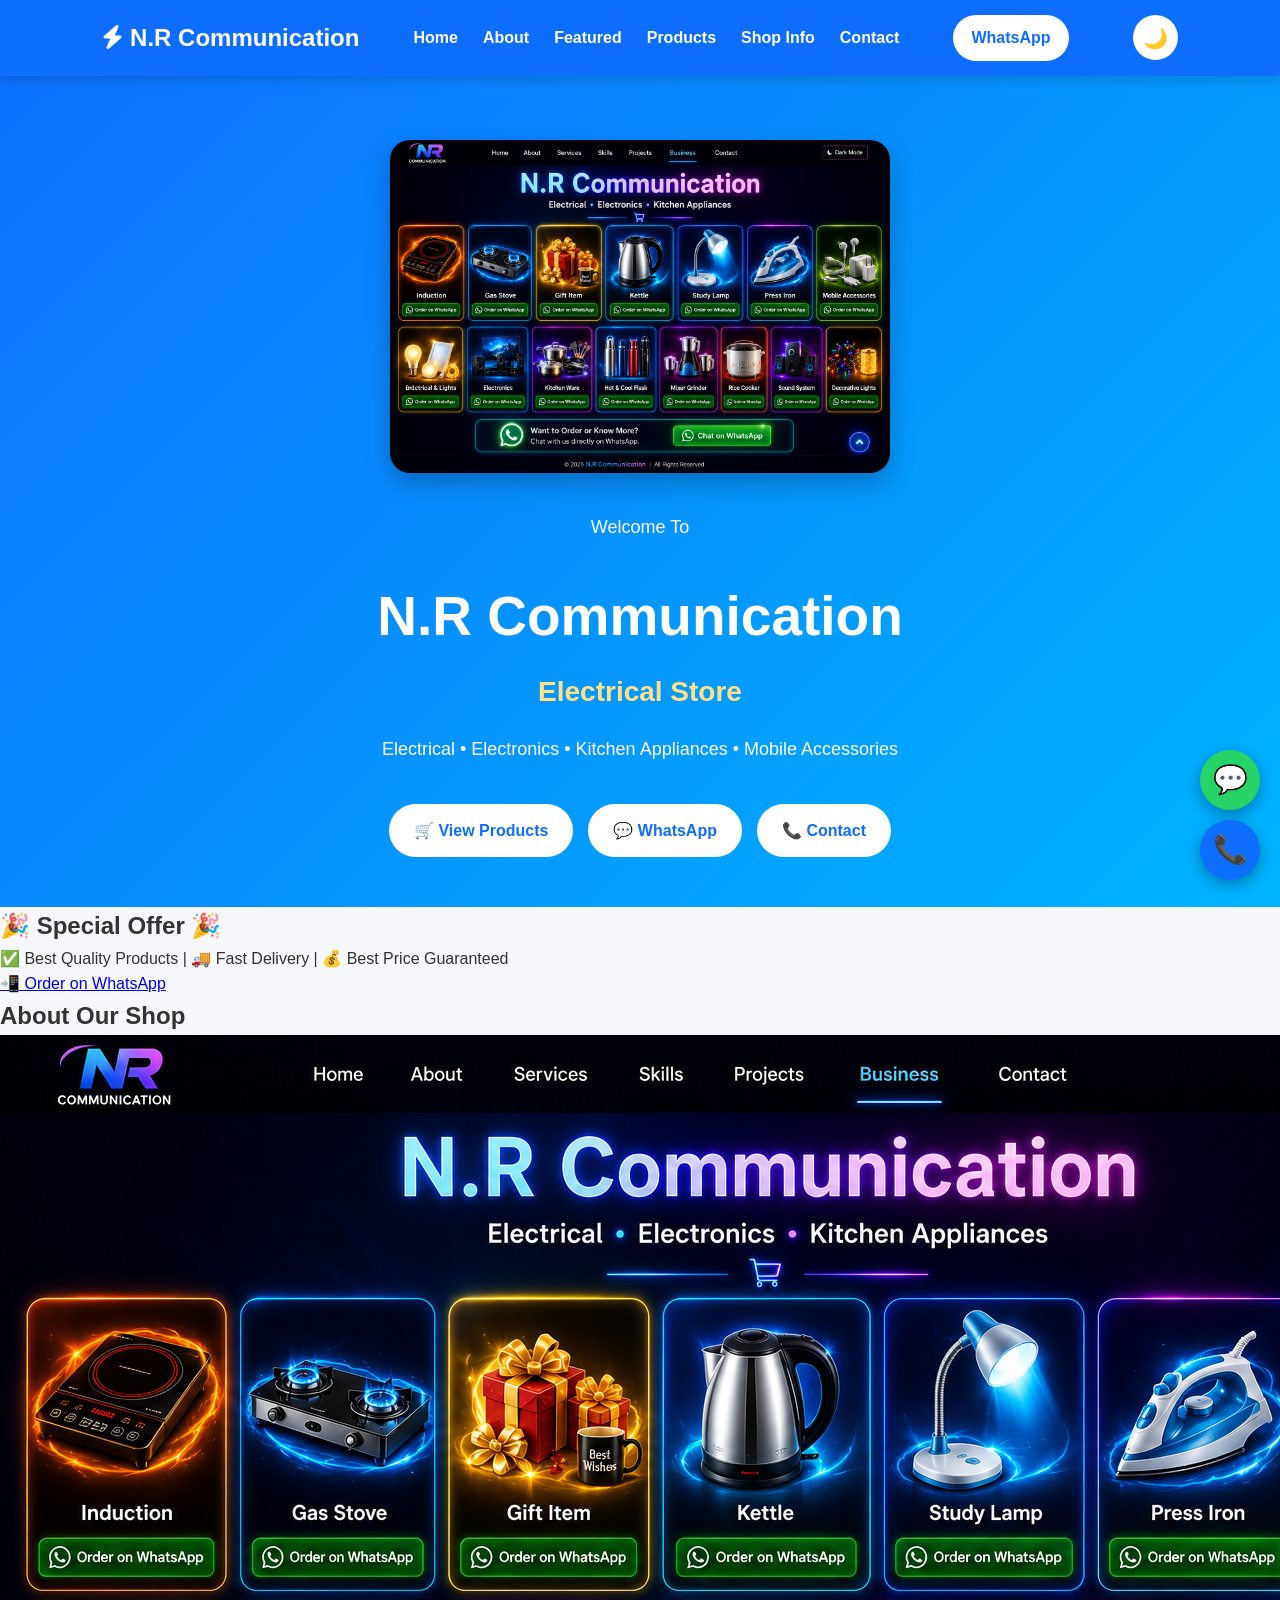
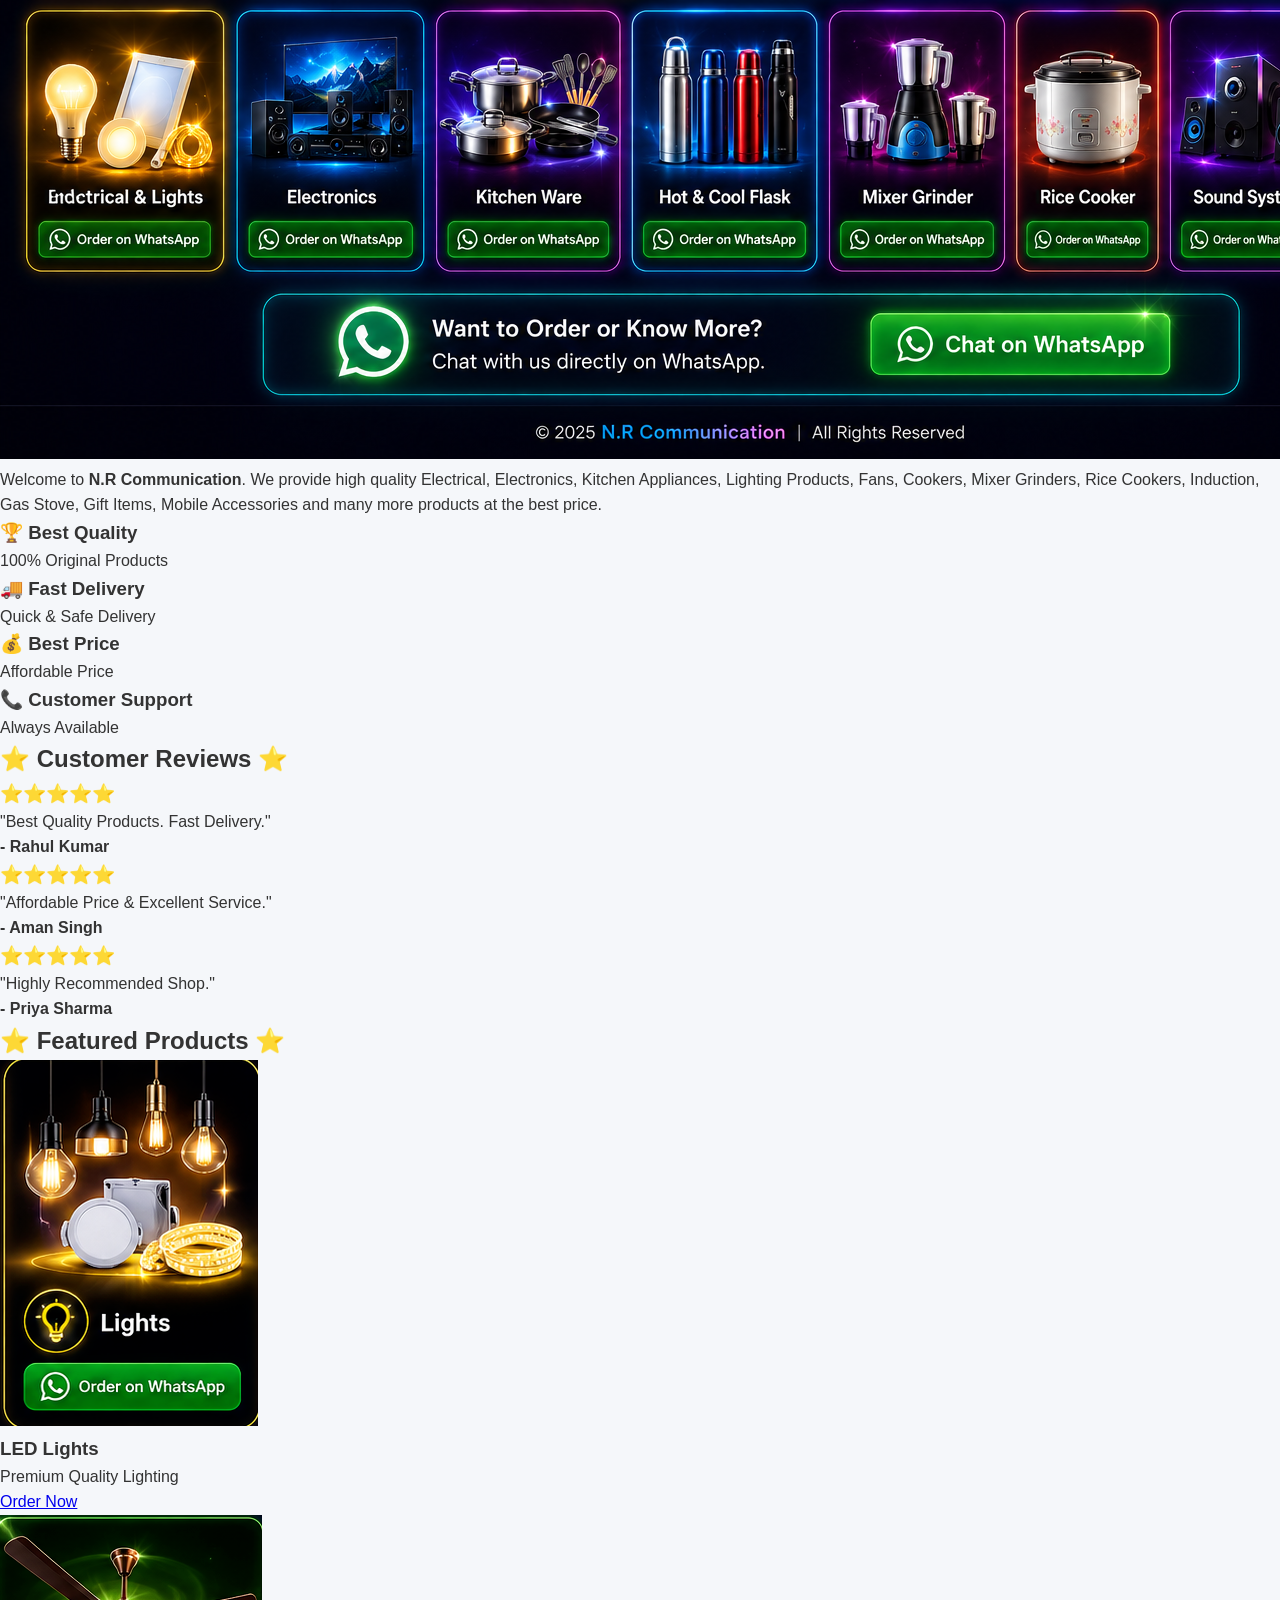
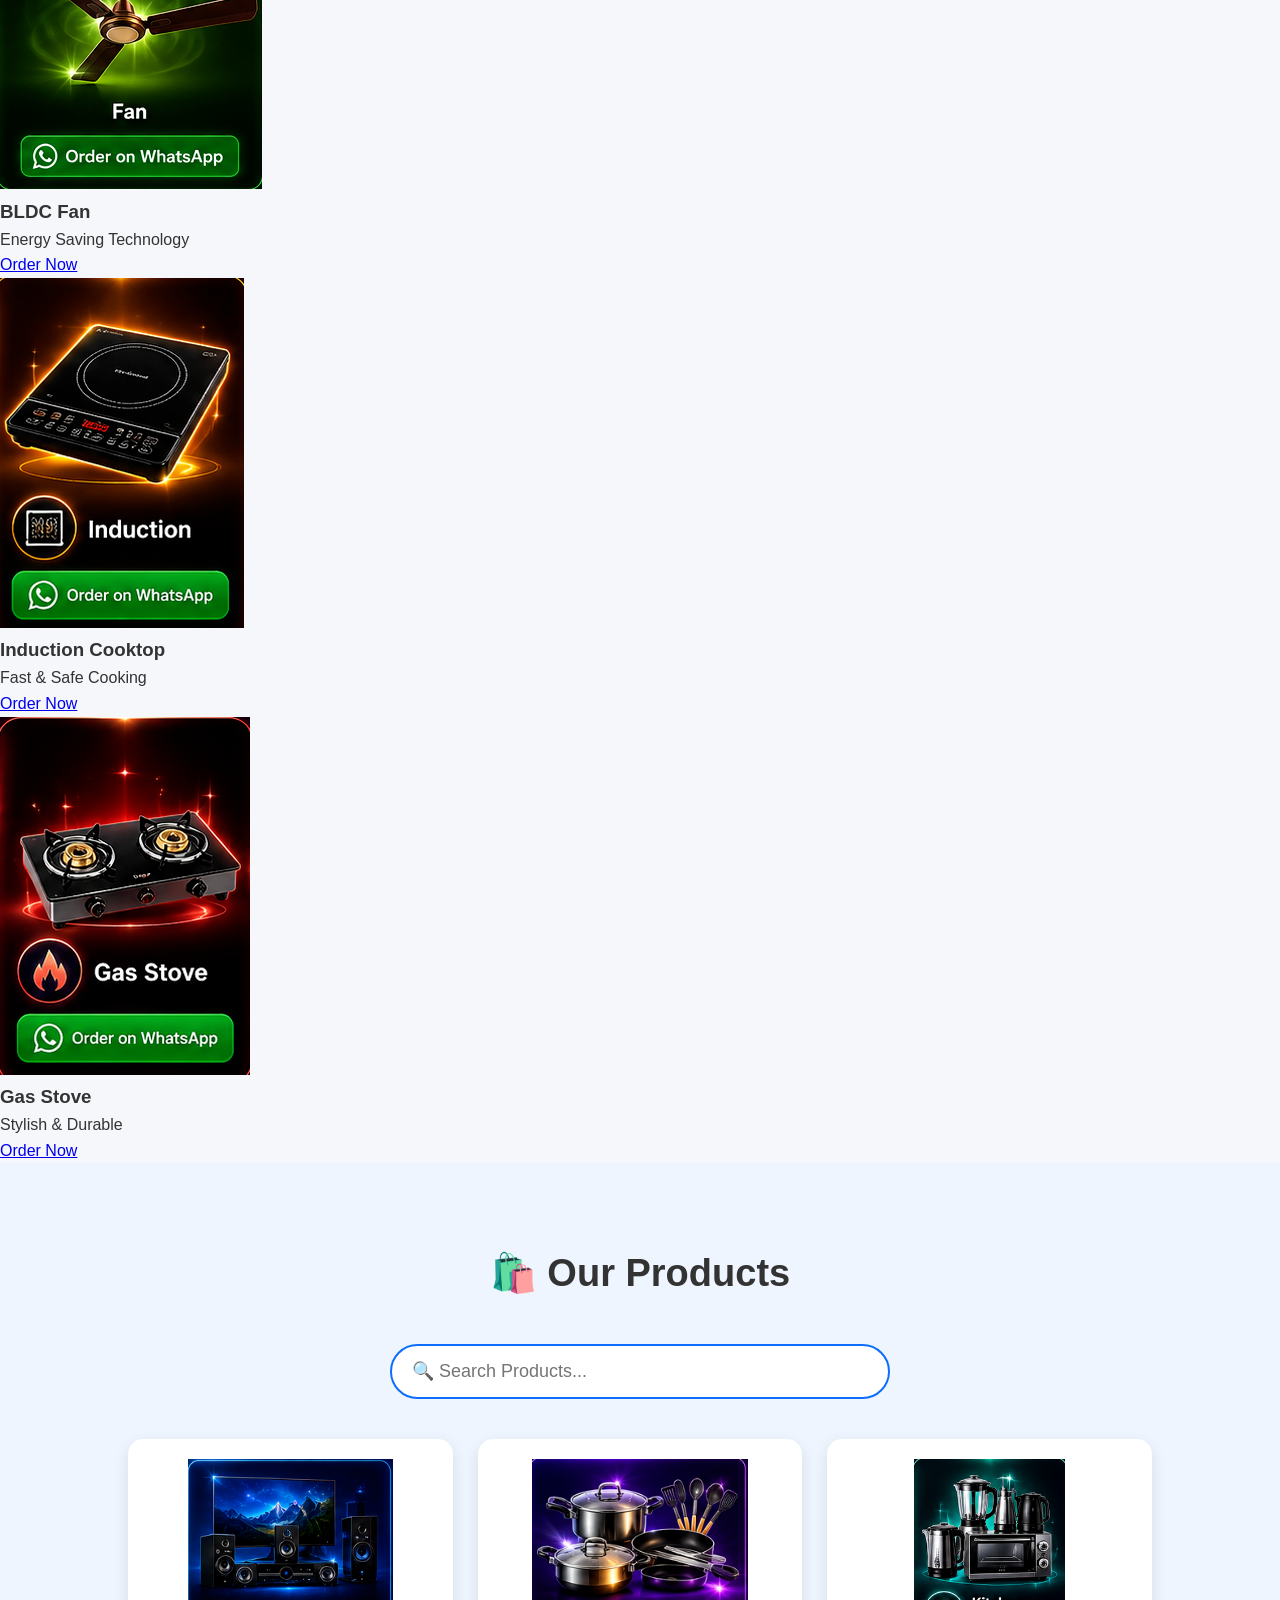
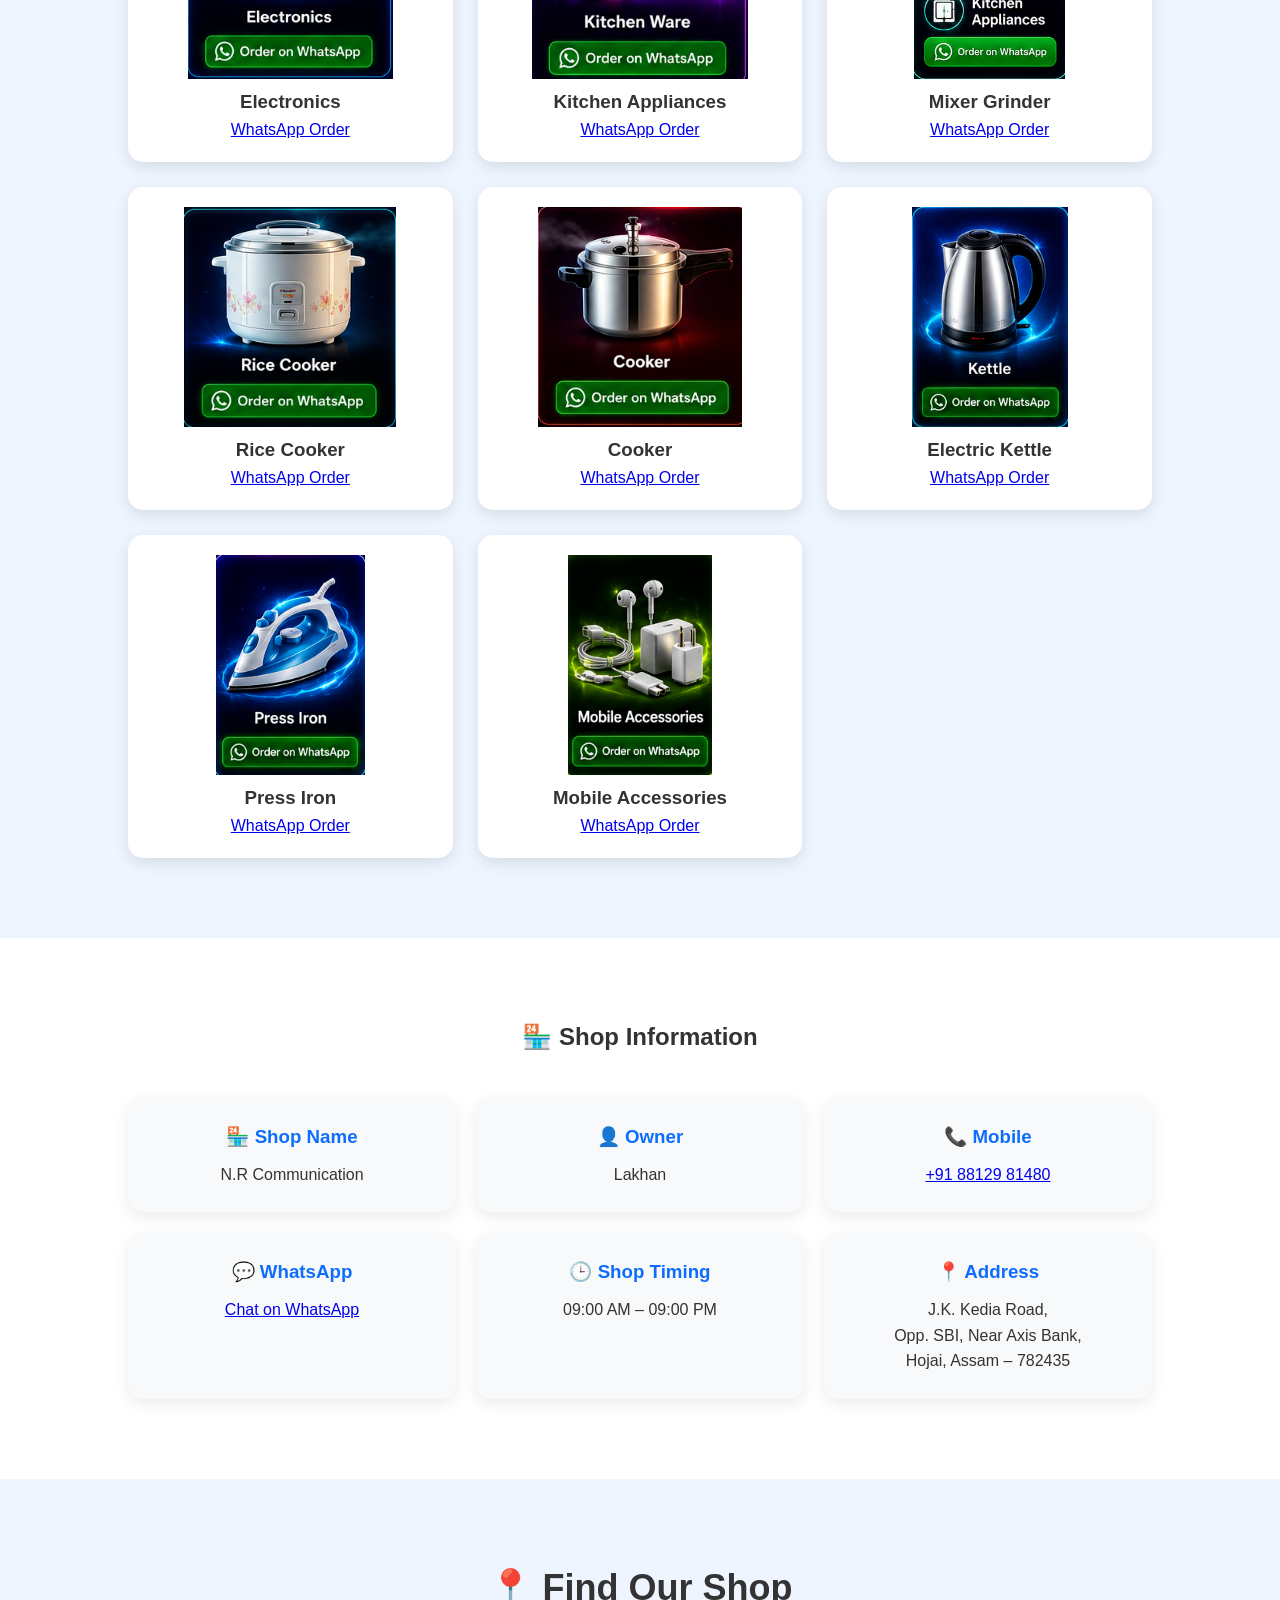
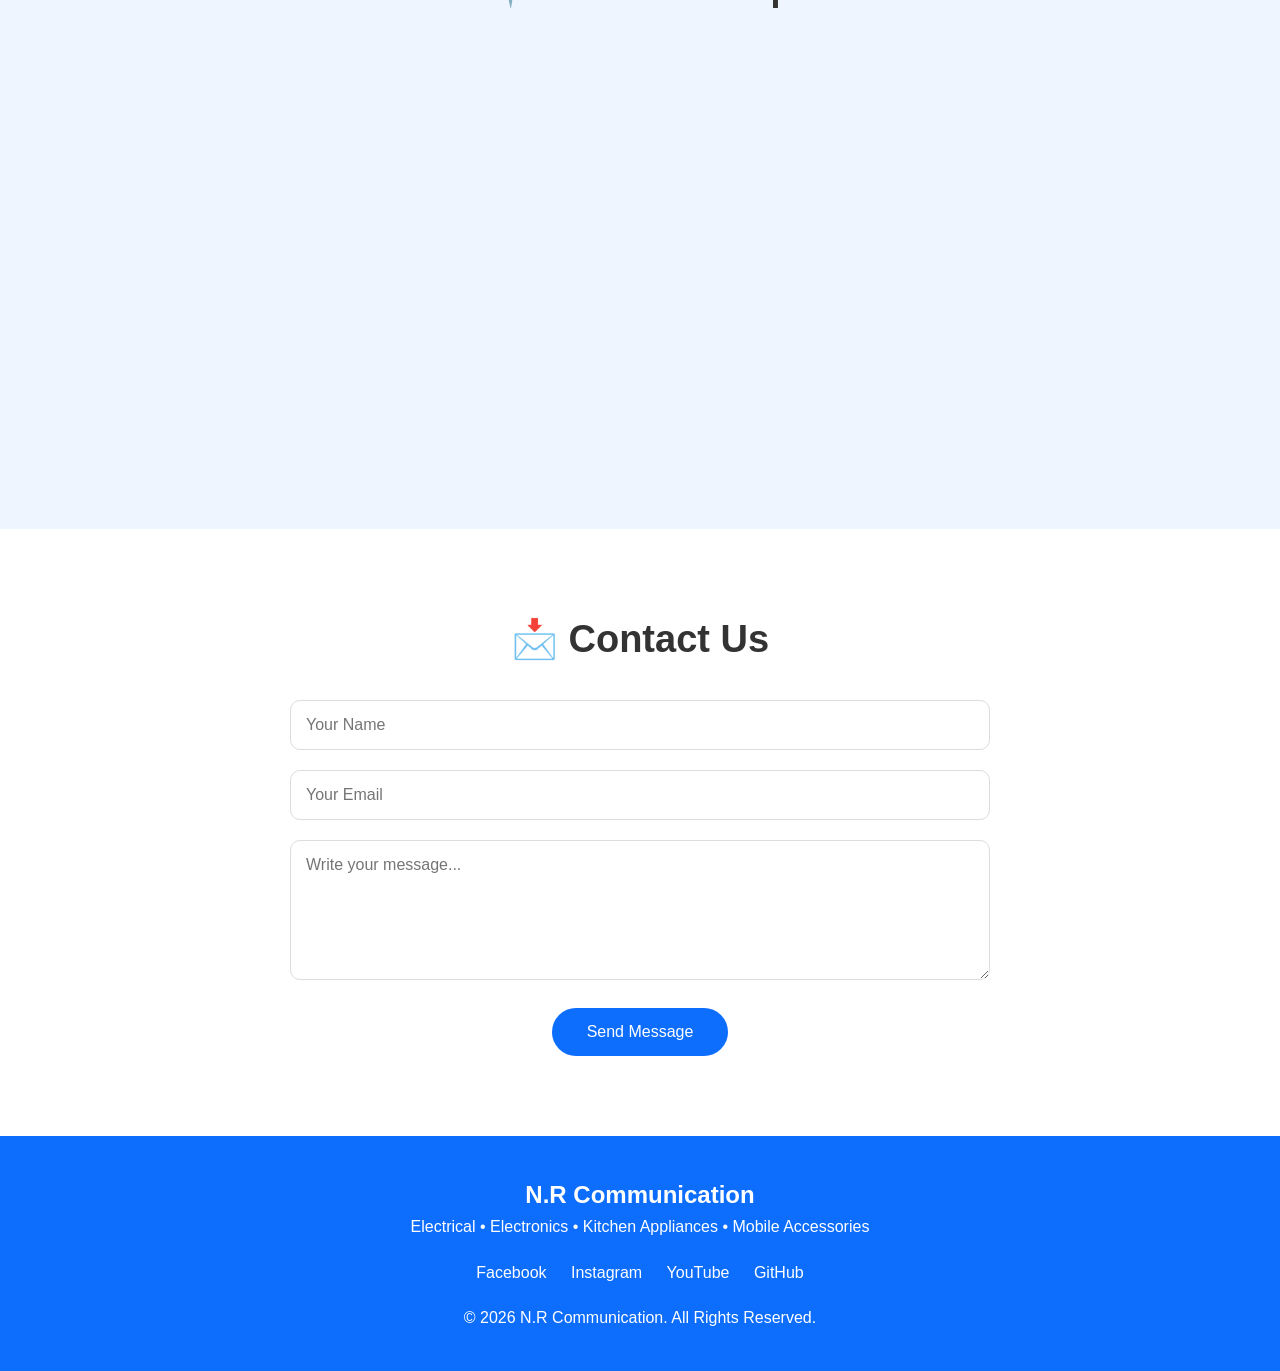
<file: index.html>
<!DOCTYPE html>
<html lang="en">

<head>

<meta charset="UTF-8">
<meta name="viewport" content="width=device-width, initial-scale=1.0">

<title>N.R Communication | Electrical & Electronics Store</title>

<link rel="stylesheet" href="style.css">

<link rel="stylesheet"
href="https://cdnjs.cloudflare.com/ajax/libs/font-awesome/6.5.2/css/all.min.css">

<link rel="stylesheet" href="https://unpkg.com/aos@2.3.4/dist/aos.css">

</head>

<body>

<!-- ================= NAVBAR ================= -->

<nav>

<div class="logo">
<i class="fa-solid fa-bolt"></i>
N.R Communication
</div>

<div class="menu-toggle" id="menu-toggle">
☰
</div>

<ul id="nav-menu">

<li><a href="#home">Home</a></li>

<li><a href="#about">About</a></li>

<li><a href="#featured">Featured</a></li>

<li><a href="#business">Products</a></li>

<li><a href="#shop-info">Shop Info</a></li>

<li><a href="#contact">Contact</a></li>

</ul>

<a href="https://wa.me/918812981480"
target="_blank"
class="nav-btn">

WhatsApp

</a>

<button id="dark-mode-toggle" class="dark-btn">
🌙
</button>

</nav>

<!-- ================= HERO ================= -->

<section id="home" class="hero">

<div id="particles-js"></div>

<div class="slider">

    <img class="slide active" src="image/shop.png" alt="Shop">

    <img class="slide" src="image/fan.png" alt="Fan">

    <img class="slide" src="image/induction.png" alt="Induction">

    <img class="slide" src="image/lights.png" alt="LED Lights">

</div>

<p class="welcome-text">Welcome To</p>

<h1>N.R Communication</h1>

<h2 id="typing"></h2>

<p>

Electrical • Electronics • Kitchen Appliances • Mobile Accessories

</p>

<div class="hero-buttons">

<a href="#featured" class="hero-btn">
🛒 View Products
</a>

<a href="https://wa.me/918812981480"
target="_blank"
class="hero-btn">

💬 WhatsApp

</a>

<a href="#contact"
class="hero-btn">

📞 Contact

</a>

</div>

</section>

<!-- ================= OFFER ================= -->

<section class="offer-banner">

<h2>🎉 Special Offer 🎉</h2>

<p>

✅ Best Quality Products |
🚚 Fast Delivery |
💰 Best Price Guaranteed

</p>

<a href="https://wa.me/918812981480"
target="_blank"
class="offer-btn">

📲 Order on WhatsApp

</a>

</section>
<!-- ================= ABOUT ================= -->

<section id="about" class="about" data-aos="fade-up">

<h2>About Our Shop</h2>

<img src="image/shop.png" alt="N.R Communication">

<p>

Welcome to <b>N.R Communication</b>.

We provide high quality Electrical, Electronics,
Kitchen Appliances, Lighting Products,
Fans, Cookers, Mixer Grinders,
Rice Cookers, Induction,
Gas Stove, Gift Items,
Mobile Accessories and many more products
at the best price.

</p>

<div class="about-box">

<div class="about-card">
<h3>🏆 Best Quality</h3>
<p>100% Original Products</p>
</div>

<div class="about-card">
<h3>🚚 Fast Delivery</h3>
<p>Quick & Safe Delivery</p>
</div>

<div class="about-card">
<h3>💰 Best Price</h3>
<p>Affordable Price</p>
</div>

<div class="about-card">
<h3>📞 Customer Support</h3>
<p>Always Available</p>
</div>

</div>

</section>

<!-- ================= CUSTOMER REVIEWS ================= -->

<section class="reviews" data-aos="fade-up">

<h2>⭐ Customer Reviews ⭐</h2>

<div class="review-container">

<div class="review-card">
<h3>⭐⭐⭐⭐⭐</h3>
<p>"Best Quality Products. Fast Delivery."</p>
<h4>- Rahul Kumar</h4>
</div>

<div class="review-card">
<h3>⭐⭐⭐⭐⭐</h3>
<p>"Affordable Price & Excellent Service."</p>
<h4>- Aman Singh</h4>
</div>

<div class="review-card">
<h3>⭐⭐⭐⭐⭐</h3>
<p>"Highly Recommended Shop."</p>
<h4>- Priya Sharma</h4>
</div>

</div>

</section>
<!-- ================= FEATURED PRODUCTS ================= -->

<section id="featured" class="featured" data-aos="zoom-in">

<h2>⭐ Featured Products ⭐</h2>

<div class="featured-box">

<div class="featured-card">
<img src="image/lights.png" alt="LED Lights">
<h3>LED Lights</h3>
<p>Premium Quality Lighting</p>
<a href="https://wa.me/918812981480" target="_blank" class="order-btn">
Order Now
</a>
</div>

<div class="featured-card">
<img src="image/fan.png" alt="BLDC Fan">
<h3>BLDC Fan</h3>
<p>Energy Saving Technology</p>
<a href="https://wa.me/918812981480" target="_blank" class="order-btn">
Order Now
</a>
</div>

<div class="featured-card">
<img src="image/induction.png" alt="Induction Cooktop">
<h3>Induction Cooktop</h3>
<p>Fast & Safe Cooking</p>
<a href="https://wa.me/918812981480" target="_blank" class="order-btn">
Order Now
</a>
</div>

<div class="featured-card">
<img src="image/gas-stove.png" alt="Gas Stove">
<h3>Gas Stove</h3>
<p>Stylish & Durable</p>
<a href="https://wa.me/918812981480" target="_blank" class="order-btn">
Order Now
</a>
</div>

</div>

</section>
<!-- ================= BUSINESS PRODUCTS ================= -->

<section id="business" class="business" data-aos="fade-right">

<h2>🛍️ Our Products</h2>
<div class="search-box">
    <input
        type="text"
        id="productSearch"
        placeholder="🔍 Search Products...">
</div>

<div class="business-box">

<div class="business-card">
<img src="image/electronics.png" alt="Electronics">
<h3>Electronics</h3>
<a href="https://wa.me/918812981480" target="_blank" class="order-btn">WhatsApp Order</a>
</div>

<div class="business-card">
<img src="image/kitchen.png" alt="Kitchen Appliances">
<h3>Kitchen Appliances</h3>
<a href="https://wa.me/918812981480" target="_blank" class="order-btn">WhatsApp Order</a>
</div>

<div class="business-card">
<img src="image/mixer.png" alt="Mixer Grinder">
<h3>Mixer Grinder</h3>
<a href="https://wa.me/918812981480" target="_blank" class="order-btn">WhatsApp Order</a>
</div>

<div class="business-card">
<img src="image/rice-cooker.png" alt="Rice Cooker">
<h3>Rice Cooker</h3>
<a href="https://wa.me/918812981480" target="_blank" class="order-btn">WhatsApp Order</a>
</div>

<div class="business-card">
<img src="image/cooker.png" alt="Cooker">
<h3>Cooker</h3>
<a href="https://wa.me/918812981480" target="_blank" class="order-btn">WhatsApp Order</a>
</div>

<div class="business-card">
<img src="image/kettle.png" alt="Electric Kettle">
<h3>Electric Kettle</h3>
<a href="https://wa.me/918812981480" target="_blank" class="order-btn">WhatsApp Order</a>
</div>

<div class="business-card">
<img src="image/press-iron.png" alt="Press Iron">
<h3>Press Iron</h3>
<a href="https://wa.me/918812981480" target="_blank" class="order-btn">WhatsApp Order</a>
</div>

<div class="business-card">
<img src="image/mobile-accessories.png" alt="Mobile Accessories">
<h3>Mobile Accessories</h3>
<a href="https://wa.me/918812981480" target="_blank" class="order-btn">WhatsApp Order</a>
</div>

</div>

</section>

<!-- ================= SHOP INFORMATION ================= -->

<section id="shop-info" class="shop-info" data-aos="fade-left">

<h2>🏪 Shop Information</h2>

<div class="shop-box">

<div class="shop-card">
<h3>🏪 Shop Name</h3>
<p>N.R Communication</p>
</div>

<div class="shop-card">
<h3>👤 Owner</h3>
<p>Lakhan</p>
</div>

<div class="shop-card">
<h3>📞 Mobile</h3>
<p><a href="tel:+918812981480">+91 88129 81480</a></p>
</div>

<div class="shop-card">
<h3>💬 WhatsApp</h3>
<p><a href="https://wa.me/918812981480" target="_blank">Chat on WhatsApp</a></p>
</div>

<div class="shop-card">
<h3>🕒 Shop Timing</h3>
<p>09:00 AM – 09:00 PM</p>
</div>

<div class="shop-card">
<h3>📍 Address</h3>
<p>
J.K. Kedia Road,<br>
Opp. SBI, Near Axis Bank,<br>
Hojai, Assam – 782435
</p>
</div>

</div>

</section>

<!-- ================= GOOGLE MAP ================= -->

<section class="map-section">

<h2>📍 Find Our Shop</h2>

<iframe
src="https://www.google.com/maps?q=Hojai%20Assam&output=embed"
width="100%"
height="400"
style="border:0;border-radius:15px;"
loading="lazy"
allowfullscreen>
</iframe>

</section>
<!-- ================= CONTACT ================= -->

<section id="contact" class="contact" data-aos="zoom-in-up">

<h2>📩 Contact Us</h2>

<form>

<input type="text"
placeholder="Your Name"
required>

<input type="email"
placeholder="Your Email"
required>

<textarea
placeholder="Write your message..."
rows="6"
required></textarea>

<button type="submit">
Send Message
</button>

</form>

</section>

<!-- ================= FOOTER ================= -->

<footer>

<h2>N.R Communication</h2>

<p>
Electrical • Electronics • Kitchen Appliances • Mobile Accessories
</p>

<div class="footer-social">

<a href="#">Facebook</a>

<a href="#">Instagram</a>

<a href="#">YouTube</a>

<a href="https://github.com/nrcommunation-tech" target="_blank">
GitHub
</a>

</div>

<p>
© 2026 N.R Communication. All Rights Reserved.
</p>

</footer>

<!-- Floating WhatsApp -->

<a href="https://wa.me/918812981480"
class="whatsapp-float"
target="_blank">

💬

</a>

<!-- Floating Call -->

<a href="tel:+918812981480"
class="call-float">

📞

</a>

<!-- JavaScript -->
<button id="topBtn" class="top-btn">
⬆️
</button>
<script src="https://unpkg.com/aos@2.3.4/dist/aos.js"></script>

<script src="script.js"></script>

</body>
</html>
</file>
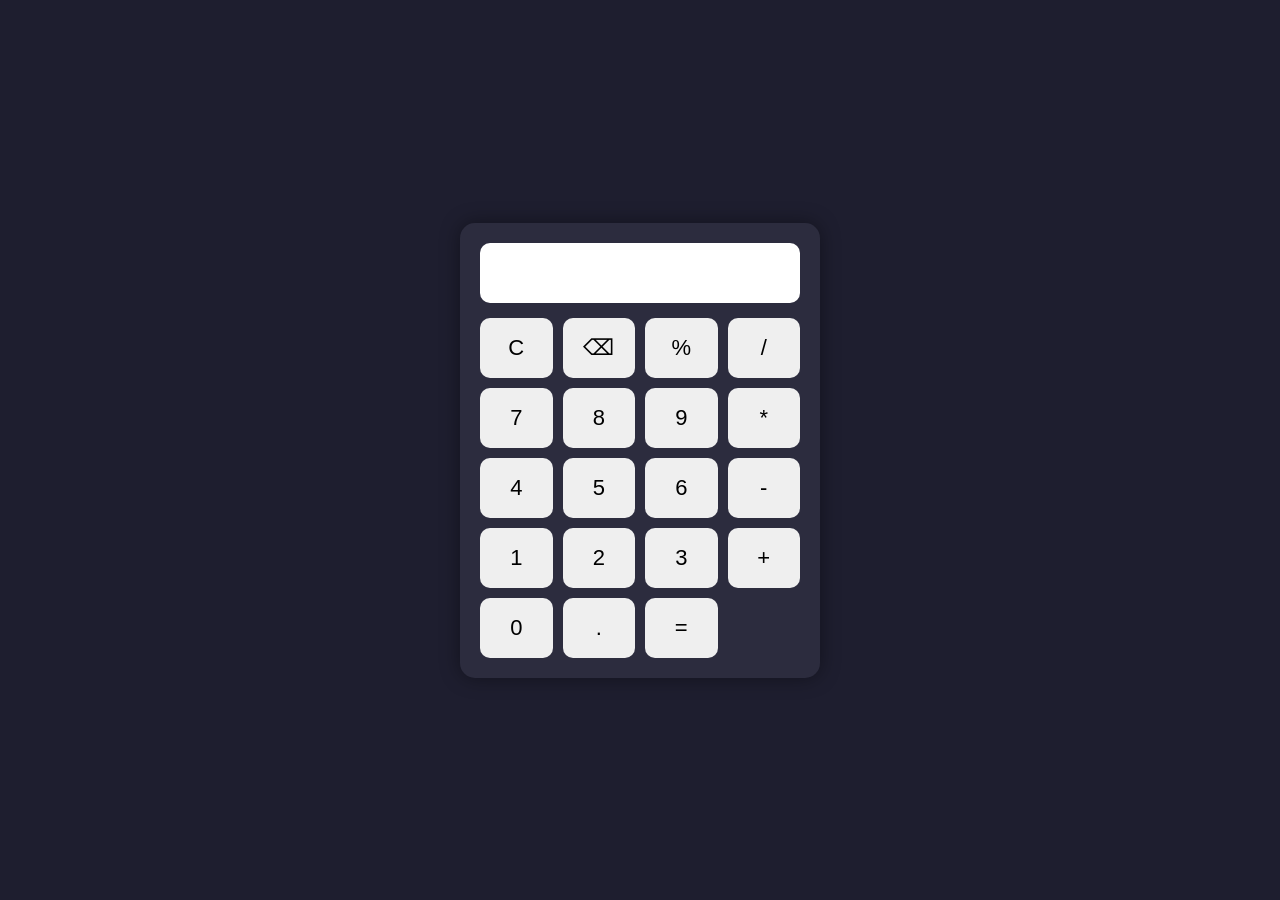
<file: calculator/index.html>
<!DOCTYPE html>
<html lang="en">
<head>
    <meta charset="UTF-8">
    <meta name="viewport" content="width=device-width, initial-scale=1.0">
    <title>Calculator</title>
    <link rel="stylesheet" href="style.css">
</head>
<body>

<div class="calculator">

    <input type="text" id="display" readonly>

    <div class="buttons">

        <button onclick="clearDisplay()">C</button>
        <button onclick="deleteLast()">⌫</button>
        <button onclick="appendValue('%')">%</button>
        <button onclick="appendValue('/')">/</button>

        <button onclick="appendValue('7')">7</button>
        <button onclick="appendValue('8')">8</button>
        <button onclick="appendValue('9')">9</button>
        <button onclick="appendValue('*')">*</button>

        <button onclick="appendValue('4')">4</button>
        <button onclick="appendValue('5')">5</button>
        <button onclick="appendValue('6')">6</button>
        <button onclick="appendValue('-')">-</button>

        <button onclick="appendValue('1')">1</button>
        <button onclick="appendValue('2')">2</button>
        <button onclick="appendValue('3')">3</button>
        <button onclick="appendValue('+')">+</button>

        <button onclick="appendValue('0')">0</button>
        <button onclick="appendValue('.')">.</button>
        <button onclick="calculate()">=</button>

    </div>

</div>

<script src="script.js"></script>

</body>
</html>
</file>
<file: style.css>
/* =========================
   RESET
========================= */

*{
    margin:0;
    padding:0;
    box-sizing:border-box;
    scroll-behavior:smooth;
    font-family:Arial, Helvetica, sans-serif;
}

body{
    background:#f5f7fa;
    color:#333;
    line-height:1.6;
}

/* =========================
   NAVBAR
========================= */

nav{
    position:fixed;
    top:0;
    left:0;
    width:100%;
    background:#0d6efd;
    color:#fff;
    display:flex;
    justify-content:space-between;
    align-items:center;
    padding:15px 8%;
    z-index:1000;
    box-shadow:0 4px 10px rgba(0,0,0,.15);
}

.logo{
    font-size:24px;
    font-weight:bold;
}

nav ul{
    display:flex;
    list-style:none;
    gap:25px;
}

nav ul li a{
    color:#fff;
    text-decoration:none;
    font-weight:600;
    transition:.3s;
}

nav ul li a:hover{
    color:#ffd54f;
}

.nav-btn{
    background:#fff;
    color:#0d6efd;
    padding:10px 18px;
    border-radius:30px;
    text-decoration:none;
    font-weight:bold;
}

/* =========================
   HERO
========================= */

.hero{
    min-height:100vh;
    display:flex;
    flex-direction:column;
    justify-content:center;
    align-items:center;
    text-align:center;
    background:linear-gradient(135deg,#0d6efd,#00b4ff);
    color:white;
    padding:120px 20px 50px;
}

.hero h1{
    font-size:55px;
    margin:10px 0;
}

.hero h2{
    font-size:28px;
    color:#ffe082;
    min-height:40px;
}

.hero p{
    max-width:700px;
    margin:20px auto;
    font-size:18px;
}

.hero-buttons{
    display:flex;
    gap:15px;
    flex-wrap:wrap;
    justify-content:center;
    margin-top:20px;
}

.hero-btn{
    background:#fff;
    color:#0d6efd;
    text-decoration:none;
    padding:14px 25px;
    border-radius:30px;
    font-weight:bold;
    transition:.3s;
}

.hero-btn:hover{
    transform:translateY(-4px);
}
/* =========================
   RESET
========================= */

*{
    margin:0;
    padding:0;
    box-sizing:border-box;
    scroll-behavior:smooth;
    font-family:Arial, Helvetica, sans-serif;
}

body{
    background:#f5f7fa;
    color:#333;
    line-height:1.6;
}

/* =========================
   NAVBAR
========================= */

nav{
    position:fixed;
    top:0;
    left:0;
    width:100%;
    background:#0d6efd;
    color:#fff;
    display:flex;
    justify-content:space-between;
    align-items:center;
    padding:15px 8%;
    z-index:1000;
    box-shadow:0 4px 10px rgba(0,0,0,.15);
}

.logo{
    font-size:24px;
    font-weight:bold;
}

nav ul{
    display:flex;
    list-style:none;
    gap:25px;
}

nav ul li a{
    color:#fff;
    text-decoration:none;
    font-weight:600;
    transition:.3s;
}

nav ul li a:hover{
    color:#ffd54f;
}

.nav-btn{
    background:#fff;
    color:#0d6efd;
    padding:10px 18px;
    border-radius:30px;
    text-decoration:none;
    font-weight:bold;
}

/* =========================
   HERO
========================= */

.hero{
    min-height:100vh;
    display:flex;
    flex-direction:column;
    justify-content:center;
    align-items:center;
    text-align:center;
    background:linear-gradient(135deg,#0d6efd,#00b4ff);
    color:white;
    padding:120px 20px 50px;
}

.hero h1{
    font-size:55px;
    margin:10px 0;
}

.hero h2{
    font-size:28px;
    color:#ffe082;
    min-height:40px;
}

.hero p{
    max-width:700px;
    margin:20px auto;
    font-size:18px;
}

.hero-buttons{
    display:flex;
    gap:15px;
    flex-wrap:wrap;
    justify-content:center;
    margin-top:20px;
}

.hero-btn{
    background:#fff;
    color:#0d6efd;
    text-decoration:none;
    padding:14px 25px;
    border-radius:30px;
    font-weight:bold;
    transition:.3s;
}

.hero-btn:hover{
    transform:translateY(-4px);
}
/* =========================
   BUSINESS PRODUCTS
========================= */

.business{
    padding:80px 10%;
    background:#eef5ff;
    text-align:center;
}

.business h2{
    font-size:38px;
    margin-bottom:40px;
}

.business-box{
    display:grid;
    grid-template-columns:repeat(auto-fit,minmax(250px,1fr));
    gap:25px;
}

.business-card{
    background:#fff;
    padding:20px;
    border-radius:15px;
    box-shadow:0 5px 15px rgba(0,0,0,.1);
    transition:.3s;
}

.business-card:hover{
    transform:translateY(-8px);
}

.business-card img{
    width:100%;
    height:220px;
    object-fit:contain;
}

/* =========================
   SHOP INFO
========================= */

.shop-info{
    padding:80px 10%;
    background:#fff;
    text-align:center;
}

.shop-box{
    display:grid;
    grid-template-columns:repeat(auto-fit,minmax(250px,1fr));
    gap:20px;
    margin-top:40px;
}

.shop-card{
    background:#f8f9fa;
    padding:25px;
    border-radius:15px;
    box-shadow:0 5px 15px rgba(0,0,0,.08);
}

.shop-card h3{
    color:#0d6efd;
    margin-bottom:10px;
}

/* =========================
   MAP
========================= */

.map-section{
    padding:80px 10%;
    text-align:center;
    background:#eef5ff;
}

.map-section h2{
    font-size:36px;
    margin-bottom:25px;
}

.map-section iframe{
    width:100%;
    height:400px;
    border:0;
    border-radius:15px;
}

/* =========================
   CONTACT
========================= */

.contact{
    padding:80px 10%;
    background:#fff;
    text-align:center;
}

.contact h2{
    font-size:38px;
    margin-bottom:30px;
}

.contact form{
    max-width:700px;
    margin:auto;
}

.contact input,
.contact textarea{
    width:100%;
    padding:15px;
    margin-bottom:20px;
    border:1px solid #ddd;
    border-radius:10px;
    font-size:16px;
}

.contact button{
    background:#0d6efd;
    color:#fff;
    border:none;
    padding:15px 35px;
    border-radius:30px;
    cursor:pointer;
    font-size:16px;
}

/* =========================
   FOOTER
========================= */

footer{
    background:#0d6efd;
    color:#fff;
    text-align:center;
    padding:40px 20px;
}

.footer-social{
    margin:20px 0;
}

.footer-social a{
    color:#fff;
    margin:0 10px;
    text-decoration:none;
}

/* =========================
   FLOATING BUTTONS
========================= */

.whatsapp-float,
.call-float{
    position:fixed;
    right:20px;
    width:60px;
    height:60px;
    border-radius:50%;
    display:flex;
    align-items:center;
    justify-content:center;
    color:#fff;
    text-decoration:none;
    font-size:28px;
    box-shadow:0 5px 15px rgba(0,0,0,.3);
    z-index:999;
}

.whatsapp-float{
    bottom:90px;
    background:#25D366;
}

.call-float{
    bottom:20px;
    background:#0d6efd;
}

/* =========================
   MOBILE
========================= */

@media(max-width:768px){

nav{
    flex-direction:column;
    gap:15px;
}

nav ul{
    flex-wrap:wrap;
    justify-content:center;
}

.hero h1{
    font-size:38px;
}

.hero h2{
    font-size:22px;
}

.hero-buttons{
    flex-direction:column;
}

}
/* =========================
   MOBILE MENU
========================= */

.menu-toggle{
    display:none;
    font-size:30px;
    cursor:pointer;
    color:#fff;
}

@media (max-width:768px){

    .menu-toggle{
        display:block;
    }

    nav{
        flex-wrap:wrap;
    }

    nav ul{
        display:none;
        width:100%;
        flex-direction:column;
        background:#0d6efd;
        margin-top:15px;
        padding:20px 0;
        text-align:center;
    }

    nav ul.active{
        display:flex;
    }

    .nav-btn{
        display:none;
    }
}
/* =========================
   DARK MODE
========================= */

.dark-btn{
    background:#fff;
    color:#0d6efd;
    border:none;
    width:45px;
    height:45px;
    border-radius:50%;
    cursor:pointer;
    font-size:20px;
    margin-left:10px;
    transition:0.3s;
}

.dark-btn:hover{
    transform:rotate(20deg);
}

/* Dark Theme */

body.dark-mode{
    background:#121212;
    color:#ffffff;
}

body.dark-mode nav{
    background:#1f1f1f;
}

body.dark-mode .about,
body.dark-mode .featured,
body.dark-mode .shop-info,
body.dark-mode .contact{
    background:#181818;
}

body.dark-mode .about,
body.dark-mode .featured,
body.dark-mode .business,
body.dark-mode .shop-info,
body.dark-mode .contact,
body.dark-mode .reviews{
    background:#181818;
}

body.dark-mode .about-card,
body.dark-mode .featured-card,
body.dark-mode .business-card,
body.dark-mode .shop-card,
body.dark-mode .review-card{
    background:#242424;
    color:#ffffff;
}

body.dark-mode footer{
    background:#000;
}

body.dark-mode .hero{
    background:linear-gradient(135deg,#111,#222);
}

body.dark-mode .hero-btn,
body.dark-mode .order-btn,
body.dark-mode .offer-btn{
    background:#0d6efd;
    color:#fff;
}
/* =========================
   SCROLL TO TOP BUTTON
========================= */

.top-btn{
    position:fixed;
    left:20px;
    bottom:20px;
    width:55px;
    height:55px;
    border:none;
    border-radius:50%;
    background:#ff9800;
    color:#fff;
    font-size:24px;
    cursor:pointer;
    display:none;
    box-shadow:0 5px 15px rgba(0,0,0,.3);
    z-index:999;
    transition:.3s;
}

.top-btn:hover{
    transform:translateY(-5px);
    background:#e68900;
}

.top-btn.show{
    display:flex;
    align-items:center;
    justify-content:center;
}
/* =========================
   HERO IMAGE SLIDER
========================= */

.slider{
    width:100%;
    max-width:500px;
    margin:20px auto;
    position:relative;
}

.slide{
    display:none;
    width:100%;
    border-radius:20px;
    box-shadow:0 10px 25px rgba(0,0,0,.25);
}

.slide.active{
    display:block;
    animation:fade 1s ease-in-out;
}

@keyframes fade{
    from{
        opacity:0;
        transform:scale(0.98);
    }
    to{
        opacity:1;
        transform:scale(1);
    }
}
/* =========================
   HERO IMAGE SLIDER
========================= */

.slider{
    width:100%;
    max-width:500px;
    margin:20px auto;
    position:relative;
}

.slide{
    display:none;
    width:100%;
    border-radius:20px;
    box-shadow:0 10px 25px rgba(0,0,0,.25);
}

.slide.active{
    display:block;
    animation:fade 1s ease-in-out;
}

@keyframes fade{
    from{
        opacity:0;
        transform:scale(0.98);
    }
    to{
        opacity:1;
        transform:scale(1);
    }
}
/* =========================
   PRODUCT SEARCH
========================= */

.search-box{
    max-width:500px;
    margin:25px auto 40px;
}

.search-box input{
    width:100%;
    padding:15px 20px;
    font-size:18px;
    border:2px solid #0d6efd;
    border-radius:50px;
    outline:none;
    transition:.3s;
    box-sizing:border-box;
}

.search-box input:focus{
    box-shadow:0 0 15px rgba(13,110,253,.3);
}

body.dark-mode .search-box input{
    background:#242424;
    color:#fff;
    border-color:#4da3ff;
}

body.dark-mode .search-box input::placeholder{
    color:#ccc;
}
</file>
<file: calculator/style.css>
body{
    margin:0;
    padding:0;
    display:flex;
    justify-content:center;
    align-items:center;
    height:100vh;
    background:#1e1e2f;
    font-family:Arial, sans-serif;
}

.calculator{
    background:#2c2c3e;
    padding:20px;
    border-radius:15px;
    box-shadow:0 0 20px rgba(0,0,0,0.4);
    width:320px;
}

#display{
    width:100%;
    height:60px;
    font-size:28px;
    text-align:right;
    margin-bottom:15px;
    border:none;
    border-radius:10px;
    padding:10px;
    box-sizing:border-box;
}

.buttons{
    display:grid;
    grid-template-columns:repeat(4,1fr);
    gap:10px;
}

button{
    height:60px;
    font-size:22px;
    border:none;
    border-radius:10px;
    cursor:pointer;
    transition:0.3s;
}

button:hover{
    background:#0077ff;
    color:white;
}
</file>
